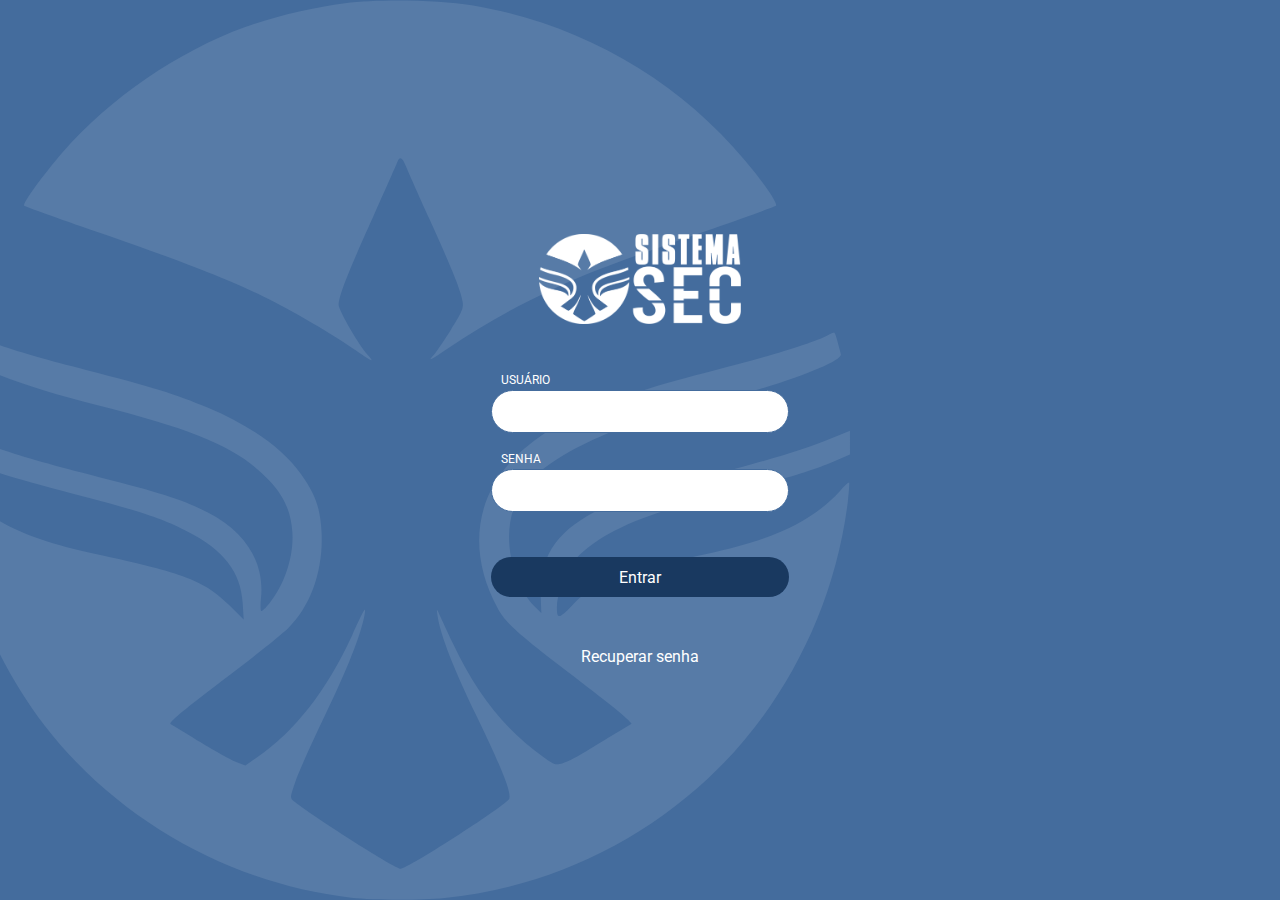
<file: index.html>
<!DOCTYPE html>
<html lang="pt-br">
<head>
  <meta charset="UTF-8">
  <meta name="viewport" content="width=device-width, initial-scale=1.0">
  <title>Sistema Sec</title>
</head>
<body> 
  <script>
    window.location.href="./pages/login/login.html"
  </script> 
</body>
</html>
</file>
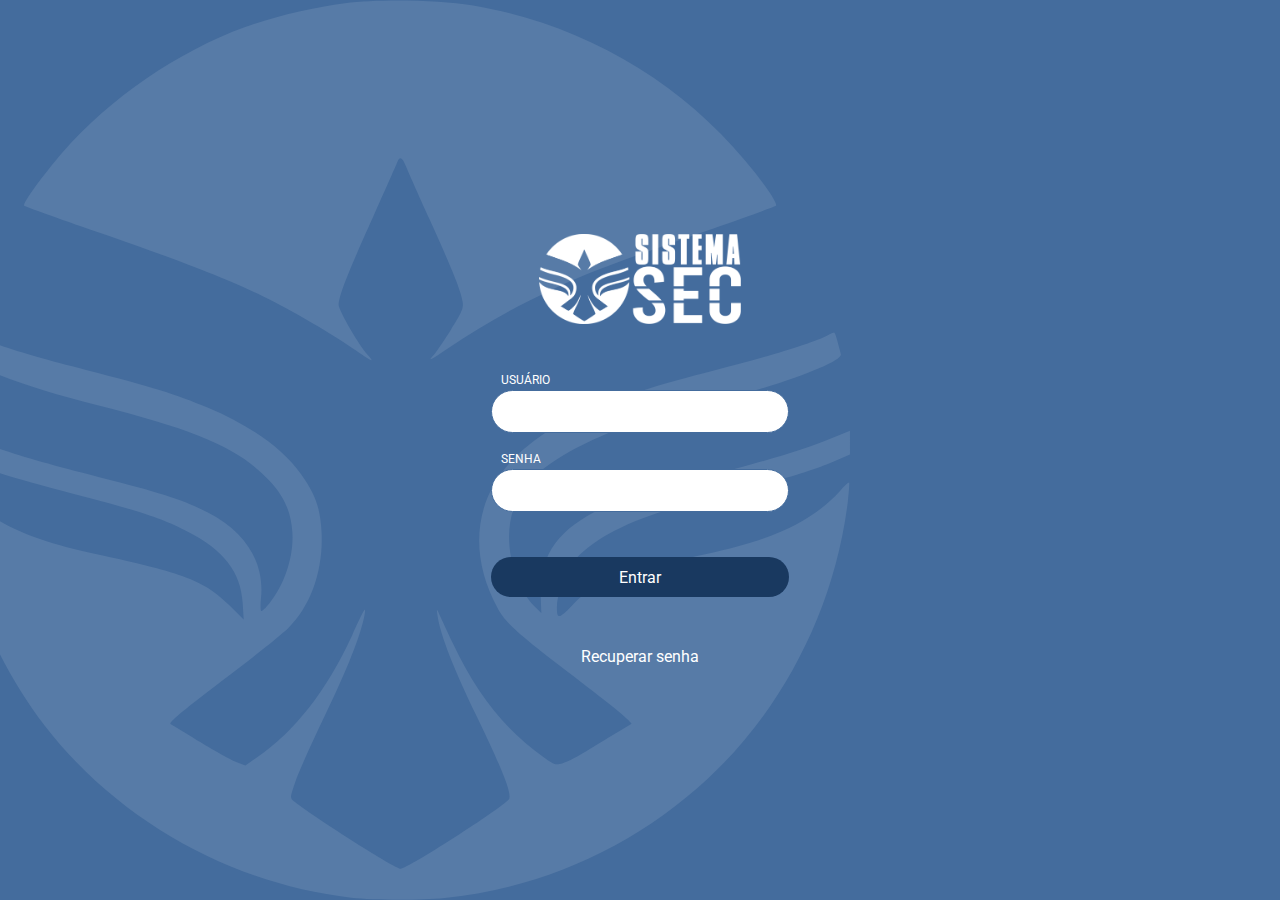
<file: pages/login/login.html>
<!DOCTYPE html>
<html lang="pt-br">
<head>
  <meta charset="UTF-8">
  <meta name="viewport" content="width=device-width, initial-scale=1.0">
  
  <link rel="shortcut icon" href="../../assets/icon.png" />

  <title>Sistema Sec | Login</title>
  
  <link rel="stylesheet" type="text/css" href="../../styles/global.css" />
  <link rel="stylesheet" type="text/css" href="../../styles/components.css" />
  <link rel="stylesheet" type="text/css" href="./login.styles.css" />

</head>
<body>
  <div id="login-container">
    
    <img src="../../assets/logo_white.png" alt="Sistema Sec">

    <form id="login-form" action="../home/home.html">
      <div class="input-group">
        <span>Usuário</span>
        <input type="text" name="user" id="user" required>
      </div>

      <div class="input-group">
        <span>Senha</span>
        <input type="password" name="password" id="password" required>
      </div>

      <button class="primary-button" type="submit">Entrar</button>

      <a href="#">Recuperar senha</a>
    </form>    
  </div>
</body>
</html>
</file>
<file: styles/global.css>
@import url('https://fonts.googleapis.com/css2?family=Roboto:wght@400;500;700&display=swap');

* {
  margin: 0;
  padding: 0;
  outline: 0;
  box-sizing: border-box;
}

body {
  background-color: #FFF;
  -webkit-font-smoothing: antialiased;
}

body, input, button {
  font-family: 'Roboto', sans-serif;
  font-size: 16px;
}

h1, h2, h3, h4, h5, h6, strong {
  font-weight: 500;
}

button {
  cursor: pointer;
}

a {
  text-decoration: none;
}

input:-webkit-autofill,
input:-webkit-autofill:hover,
input:-webkit-autofill:focus,
input:-webkit-autofill:active {
  transition: background-color 5500s ease-in-out 0s;
  -webkit-text-fill-color: white !important;
}

/* PALETA DE CORES */
:root {
  --primary: #446C9D;
  --secondary: #5176A3;
  --tertiary: #193960;
  --quaternary: #34567C;
 
  --white: #fff;
  --gray: #8a8c90;
  --gray-dark: #424440;
  --green: #1D590C;
 
  --notification: #f84a4b;
  --link: #5d80d6;
  
  --link-white-hover: #DfDEDE;
  --button-hover: #266DD3;
}
</file>
<file: styles/components.css>
/* ##################### INPUT */
.input-group {
  width: 100%;

  margin: 15px 0;
}

.input-group > span {
  display: inline-block;
  font-size: 12px;
  margin-bottom: 3px;
  margin-left: 10px;
  text-transform: uppercase;
}


.input-group > input {
  width: 100%;

  padding: 11px 15px;
  border: 1px solid var(--primary);
  border-radius: 50px;
  transition: all .3s;
}

.input-group > select {
  width: 100%;

  padding: 11px 15px;
  border: 1px solid var(--primary);
  border-radius: 50px;
  transition: all .3s;

  -moz-appearance:none; /* Firefox */
  -webkit-appearance:none; /* Safari and Chrome */
  appearance:none;
  background: transparent url("../assets/down-arrow.png") no-repeat 95% center;

  cursor:pointer;

}



.input-group > input:focus {
  border: 2px solid var(--tertiary);
  padding: 10px 14px;
}

.inputs-inline {
  display: flex;
  flex-direction: row;
}


/* ##################### BUTTONS */
.primary-button {
  background-color: var(--tertiary);
  color: var(--white);
  padding: 5px 15px;

  border: none;
  border-radius: 30px;

  height: 40px;
  width: 100%;

  transition: all .3s;
}

.primary-button:hover {
  opacity: .8;
}

/* ##################### HEADER */
.main-top-header {
  width: 100%;
  min-width: 800px;
  height: 70px;

  
  background: rgb(54,88,127);
  background: linear-gradient(0deg, rgba(54,88,127,1) 0%, rgba(68,108,157,1) 100%);


  display: flex;
  justify-content: space-between;
  align-items: center;

  padding: 10px;
}

.main-top-header > figure img {
  height: 45px;
}


.main-top-header > nav a {
  color: var(--white); 
  font-weight: 700;
  margin: 0 5px;

  transition: color .3s;  
}

.main-top-header > nav a:hover {
  color: var(--link-white-hover);
} 


.main-top-header > div {
  display: flex;
  flex-direction: column; 
}

.main-top-header > div > nav {
  text-align: right;  
}

.main-top-header > div > nav a {
  font-size: 14px;
  color: var(--white); 
  margin-left: 5px;

  transition: color .3s;  
}

.main-top-header > div > nav a:hover {
  color: var(--link-white-hover); 
}


.main-top-header > div > figure {
  display: flex;
  align-items: center;
}

.main-top-header > div > figure span {
  font-size: 14px;
  font-weight: 500;
  color: var(--white); 
}

.main-top-header > div > figure img {
  width: 40px;
  height: 40px;
  border-radius: 50%;
  border: 2px solid var(--white);

  margin-right: 5px;
}
</file>
<file: pages/login/login.styles.css>
#login-container {
  width: 100%;
  height: 100vh;

  background: var(--primary) url("../../assets/logo_large_white.svg") no-repeat -50px top;
  background-size: contain; 

  display: flex;
  flex-direction: column;
  justify-content: center;
  align-items: center;
}

#login-container > img {
  height: 90px;
  margin-bottom: 30px;
}

#login-form {
  max-width: 500px; 
}

#login-form span {
  color: var(--white);
}

#login-form button {
  margin-top: 30px;
}

#login-form a {
  display: inline-block;
  width: 100%;
  text-align: center;

  margin-top: 50px;
  color: var(--white);
  text-decoration: none;

  transition: color .3s;
}

#login-form a:hover {
  color: var(--link-white-hover);
}
</file>
